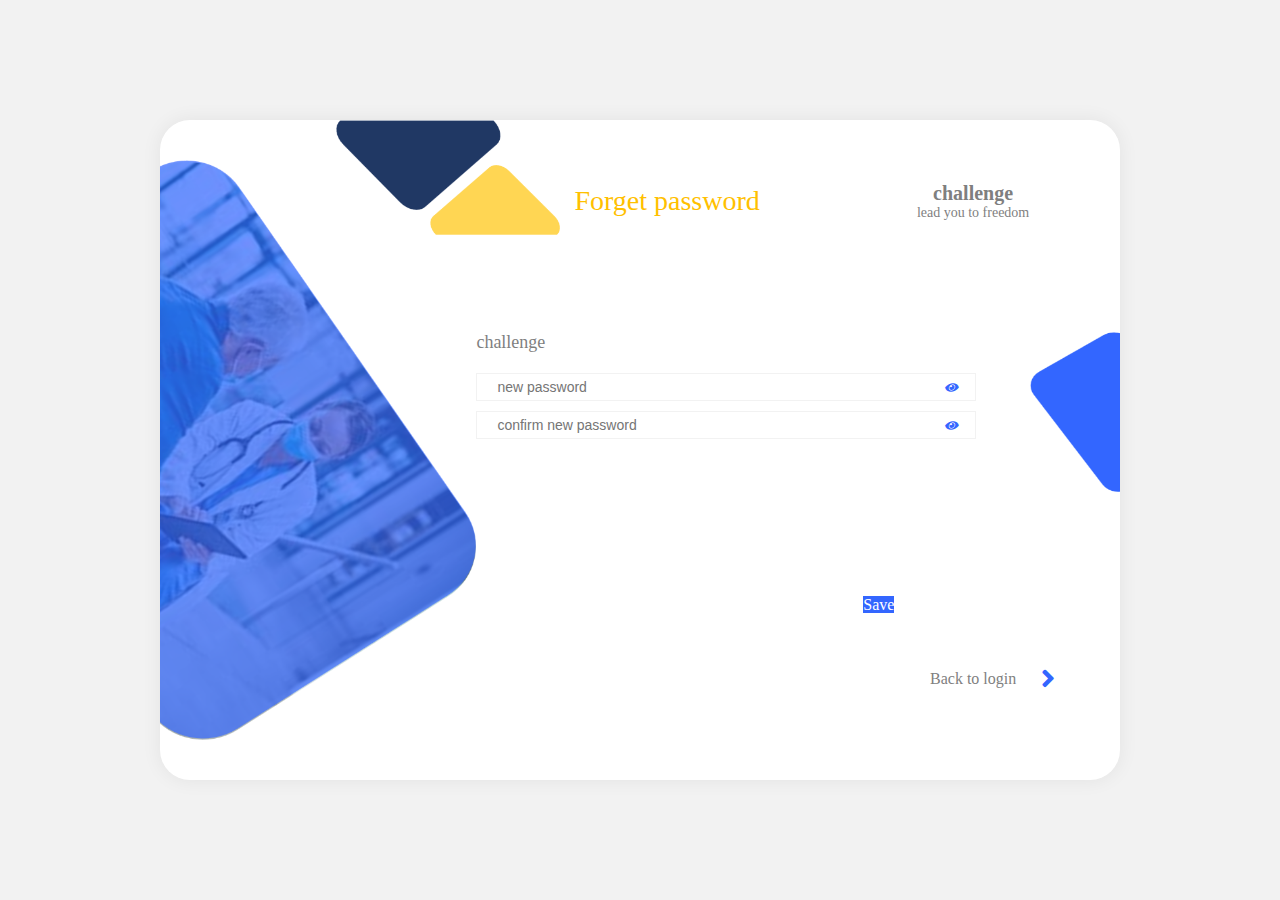
<file: web/forgitpassword.html>
<!DOCTYPE html>
<html lang="en">
<head>
    <meta charset="UTF-8">
    <meta http-equiv="X-UA-Compatible" content="IE=edge">
    <meta name="viewport" content="width=device-width, initial-scale=1.0">
    <!-- <meta http-equiv="refresh" content="3"> -->
    <link href="https://cdn.jsdelivr.net/npm/bootstrap@5.3.0-alpha1/dist/css/bootstrap.min.css" rel="stylesheet" integrity="sha384-GLhlTQ8iRABdZLl6O3oVMWSktQOp6b7In1Zl3/Jr59b6EGGoI1aFkw7cmDA6j6gD" crossorigin="anonymous">
    <link rel="stylesheet" type="" href="../css/shared/shared.css">
    <link rel="stylesheet" type="" href="../css/auth/style.css">
    <link rel="stylesheet" type="" href="../css/shared/size.css">
    <title>challenge : Reset password</title>
</head>
<body>
    <div class="formback">
        <main class="centerform">
            <section class="leftstyle"></section>                  
            <section class="rightstyle">
                <section class="topstyle">
                    <div class="topleftstyle">
                        <div class="topleftstyleimg1"></div>
                        <div class="topleftstyleimg2"></div>
                        <span class="formtitlemini">Forget password</span>
                    </div>
                    <div class="toprightstyle">
                        <span class="brandname"><b>challenge</b></span>
                        <span class="brandsub">lead you to freedom</span>
                    </div>
                </section>
                <section class="top2style top2stylemini">
                    <div class="top2leftstyle top2leftstylemini">
                        <div class="authname"><span>challenge</span></div>
                        <div class="newpassinput"><input id="newpass" class="authinput" style="padding-right: 40px;" type="password" placeholder="new password"><i class="pointerarow" style="font-family: icons; font-size: 12px; margin-left: -32px; color: var(--style);"  onclick="showpass('newpass',this)">&#xf06e;</i></div>
                        <div class="formmsg"><span>The password should be 6 chars has al less one capital char and number</span></div>
                        <div class="confirmpassinput"><input id="connewpass" class="authinput" style="padding-right: 40px;" type="password" placeholder="confirm new password"><i class="pointerarow" style="font-family: icons; font-size: 12px; margin-left: -32px; color: var(--style);"  onclick="showpass('connewpass',this)">&#xf06e;</i></div>
                        <div class="formmsg"><span>Match the password above</span></div>
                        <!-- <div class="forgetpass"><span class="pointerarow">Forget password ?</span></div> -->
                    </div>
                    <div class="top2rightstyle"></div>
                </section>
                <section class="centerstyle">
                    <a href="../index.html" class="btn loginbtn pointerarow">Save</a>
                </section>
                <!-- <section class="bottom2style">
                    <span class="loginwaystxt">Other ways to login : </span>
                    <button class="faceloginbtn pointerarow">F</button>
                    <button class="googleloginbtn pointerarow">G</button>
                </section> -->
                <a href="../index.html" class="bottomstyle">
                    <span class="tosigntxt pointerarow">Back to login </span>
                    <span class="tosignicon pointerarow">&#xf105;</span>
                </a>
            </section>                  
        </main>
    </div>
</body>
<script src="https://cdn.jsdelivr.net/npm/bootstrap@5.3.0-alpha1/dist/js/bootstrap.bundle.min.js" integrity="sha384-w76AqPfDkMBDXo30jS1Sgez6pr3x5MlQ1ZAGC+nuZB+EYdgRZgiwxhTBTkF7CXvN" crossorigin="anonymous"></script>

<script src="../js/shared/shared.js"></script>
</html>
</file>
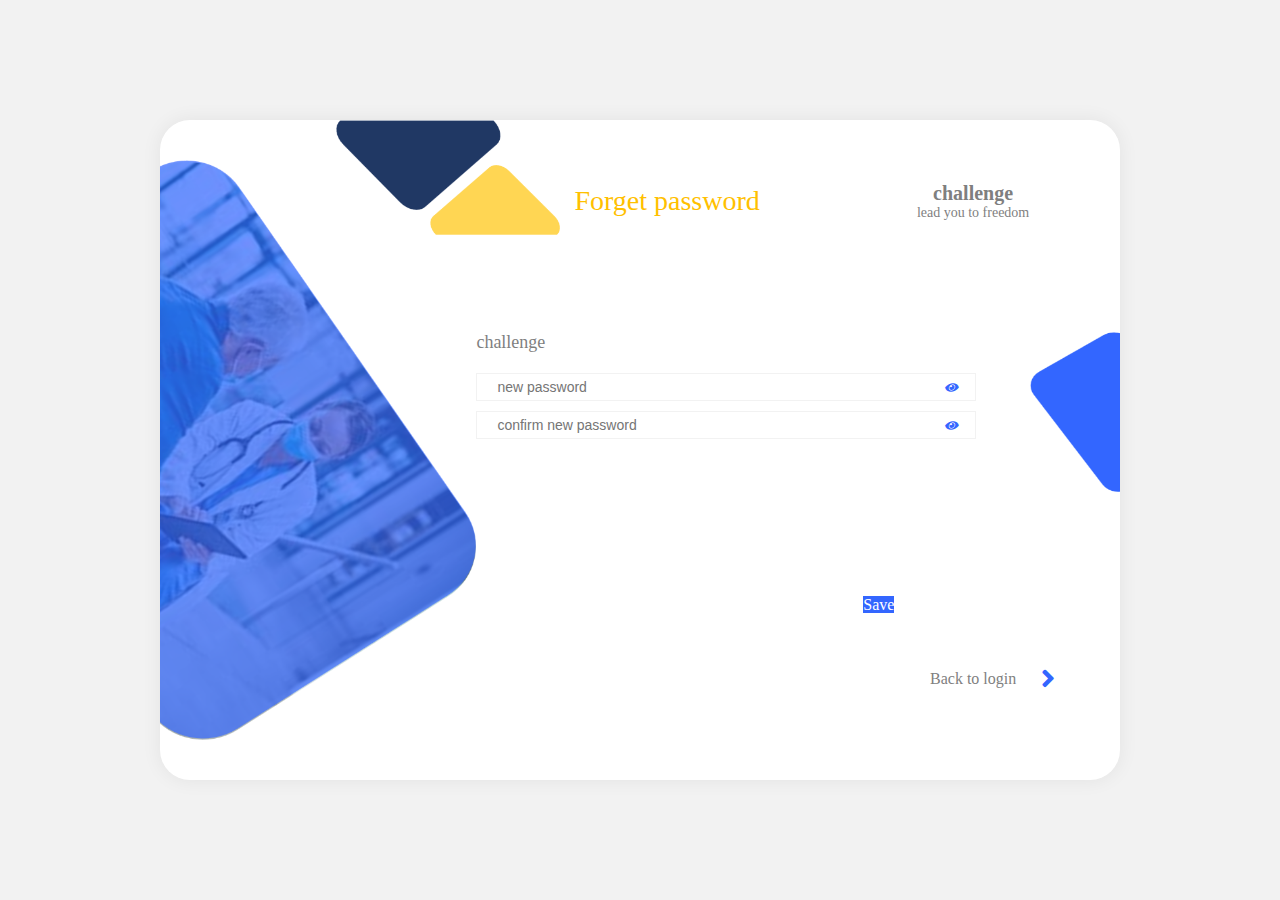
<file: d/web/forgitpassword.html>
<!DOCTYPE html>
<html lang="en">
<head>
    <meta charset="UTF-8">
    <meta http-equiv="X-UA-Compatible" content="IE=edge">
    <meta name="viewport" content="width=device-width, initial-scale=1.0">
    <!-- <meta http-equiv="refresh" content="3"> -->
    <link href="https://cdn.jsdelivr.net/npm/bootstrap@5.3.0-alpha1/dist/css/bootstrap.min.css" rel="stylesheet" integrity="sha384-GLhlTQ8iRABdZLl6O3oVMWSktQOp6b7In1Zl3/Jr59b6EGGoI1aFkw7cmDA6j6gD" crossorigin="anonymous">
    <link rel="stylesheet" type="" href="../../css/shared/shared.css">
    <link rel="stylesheet" type="" href="../../css/auth/style.css">
    <link rel="stylesheet" type="" href="../../css/shared/size.css">
    <title>challenge : Reset password</title>
</head>
<body>
    <div class="formback">
        <main class="centerform">
            <section class="leftstyle"></section>                  
            <section class="rightstyle">
                <section class="topstyle">
                    <div class="topleftstyle">
                        <div class="topleftstyleimg1"></div>
                        <div class="topleftstyleimg2"></div>
                        <span class="formtitlemini">Forget password</span>
                    </div>
                    <div class="toprightstyle">
                        <span class="brandname"><b>challenge</b></span>
                        <span class="brandsub">lead you to freedom</span>
                    </div>
                </section>
                <section class="top2style top2stylemini">
                    <div class="top2leftstyle top2leftstylemini">
                        <div class="authname"><span>challenge</span></div>
                        <div class="newpassinput"><input id="newpass" class="authinput" style="padding-right: 40px;" type="password" placeholder="new password"><i class="pointerarow" style="font-family: icons; font-size: 12px; margin-left: -32px; color: var(--style);"  onclick="showpass('newpass',this)">&#xf06e;</i></div>
                        <div class="formmsg"><span>The password should be 6 chars has al less one capital char and number</span></div>
                        <div class="confirmpassinput"><input id="connewpass" class="authinput" style="padding-right: 40px;" type="password" placeholder="confirm new password"><i class="pointerarow" style="font-family: icons; font-size: 12px; margin-left: -32px; color: var(--style);"  onclick="showpass('connewpass',this)">&#xf06e;</i></div>
                        <div class="formmsg"><span>Match the password above</span></div>
                        <!-- <div class="forgetpass"><span class="pointerarow">Forget password ?</span></div> -->
                    </div>
                    <div class="top2rightstyle"></div>
                </section>
                <section class="centerstyle">
                    <a href="../index.html" class="btn loginbtn pointerarow">Save</a>
                </section>
                <!-- <section class="bottom2style">
                    <span class="loginwaystxt">Other ways to login : </span>
                    <button class="faceloginbtn pointerarow">F</button>
                    <button class="googleloginbtn pointerarow">G</button>
                </section> -->
                <a href="../index.html" class="bottomstyle">
                    <span class="tosigntxt pointerarow">Back to login </span>
                    <span class="tosignicon pointerarow">&#xf105;</span>
                </a>
            </section>                  
        </main>
    </div>
</body>
<script src="https://cdn.jsdelivr.net/npm/bootstrap@5.3.0-alpha1/dist/js/bootstrap.bundle.min.js" integrity="sha384-w76AqPfDkMBDXo30jS1Sgez6pr3x5MlQ1ZAGC+nuZB+EYdgRZgiwxhTBTkF7CXvN" crossorigin="anonymous"></script>

<script src="../../js/shared/shared.js"></script>
</html>
</file>
<file: css/shared/shared.css>
:root{
    --style: #3366FF;
    --style-d: #203864;
    --invert: #FFC000;
    --sitetxt: #ffffff;
    --thirdtxt: #7F7F7F;
    --secondtxt: #595959;
    --firsttxt: #000000;
    --bg: #ffffff;
    --bg-m: #FAFAFA;
    --elementbg: #F2F2F2;
    --iconbtn-d: #7F7F7F;
    --iconbtn-l: #BFBFBF;
    --dividor: #D9D9D9;
    --dividor2: #F2F2F2;
    --placeholder: #F2F2F2;
    --placeholder2: #BFBFBF;
    --notifydot: #c00000;
    --love:#c00000;
    --male: #3366FF;
    --female: #FF00FF;
    --E: #c00000;
    --conborder: #F2F2F2;
    --chbox: hue-rotate(194deg) brightness(1.4) contrast(120%);
    --chbox-invert: saturate()invert() brightness(1.4) ;
}
*{
    border: 0px solid #000000;
    box-sizing: border-box;
    /* transition-duration: 0.3s; */
}
html{
    /* height: 100%; */
    background-color: var(--bg-m);
}
body{
    /* height: 100%; */
    margin: 0px;
    background-color: var(--bg-m);
    overflow-x: hidden;
    scroll-behavior: smooth;
}
a:link,a:visited
a:active,a{
    text-decoration: none;
}
textarea{
    transition-duration: 0s;
}
@font-face {
    font-family: "icons";
    src: url(../../fonts/icons/fa-solid-900.eot),
    url(../../fonts/icons/fa-solid-900.svg),
    url(../../fonts/icons/fa-solid-900.ttf),
    url(../../fonts/icons/fa-solid-900.woff),
    url(../../fonts/icons/fa-solid-900.woff2);
}
.pointerarow{
    cursor: pointer;
}
body::-webkit-scrollbar,
.sidemenulist::-webkit-scrollbar,
.commentspool::-webkit-scrollbar,
.chatmsgviewer::-webkit-scrollbar,
.chatcontactsbody::-webkit-scrollbar,
.profilebody::-webkit-scrollbar{
    background-color: transparent;
    width: 3px;
}
body::-webkit-scrollbar-corner,
.sidemenulist::-webkit-scrollbar-corner,
.commentspool::-webkit-scrollbar-corner,
.chatmsgviewer::-webkit-scrollbar-corner,
.chatcontactsbody::-webkit-scrollbar-corner,
.profilebody::-webkit-scrollbar{
    background-color: transparent;
}
body::-webkit-scrollbar-thumb,
.sidemenulist::-webkit-scrollbar-thumb,
.commentspool::-webkit-scrollbar-thumb,
.chatmsgviewer::-webkit-scrollbar-thumb,
.chatcontactsbody::-webkit-scrollbar-thumb,
.profilebody::-webkit-scrollbar-thumb{
    background-color: var(--dividor);
}
body::-webkit-scrollbar:hover,
.sidemenulist::-webkit-scrollbar:hover,
.commentspool::-webkit-scrollbar:hover,
.chatmsgviewer::-webkit-scrollbar:hover,
.chatcontactsbody::-webkit-scrollbar:hover,
.profilebody::-webkit-scrollbar:hover{
    width:5px;
}
body::-webkit-scrollbar-thumb:hover,
.sidemenulist::-webkit-scrollbar-thumb:hover,
.commentspool::-webkit-scrollbar-thumb,
.chatmsgviewer::-webkit-scrollbar-thumb,
.chatcontactsbody::-webkit-scrollbar-thumb,
.profilebody::-webkit-scrollbar-thumb{
    width:0px;
}

/*styles*/
.bsddm{
    border-radius: 0px;
    border: none;
    box-shadow: 1px 1px 10px 5px #00000013;
    background-color: var(--style);
    margin-top: 13px !important;
}
.bsddm-2{
    width: 282px;
    border-radius: 0px;
    border: none;
    box-shadow: -5px 5px 5px 0px #00000013;
    background-color: var(--invert);
    margin-top: -3px !important;
    padding-top: 10px;
    padding-bottom: 10px;
    padding-left: 10px;
    padding-right: 10px;
    transform: translate(41px, 31px) !important;
}
.bsddm-2>li>span>span+span{
    font-family: "icons";
}
.bsddm-icons{
    border-radius: 0px;
    border: none;
    box-shadow: 1px 1px 10px 5px #00000013;
    background-color: var(--style);
    margin-top: 13px !important;
    padding-left: 3px ;
    transform: translate(110px, 1px) !important;
}
.bsddm-icons>li{
    display: inline-block;
}
.bsddi,
.bsddi-2{
    color: var(--sitetxt);
    font-size: 16px;
}
.bsddi-2{
    display: flex;
    justify-content: space-between;
}
.bsddi:hover{
    background-color: var(--bg);
    color: var(--style);
}
.bsddi-2:hover{
    background-color: var(--bg);
    color: var(--invert);
}

.bsch{
    background-color: var(--style);
}
.bschp{
    width: 200px;
    margin-left: 10px;
}
.bscc{
    filter: invert(100);
}
.bsah{
    padding: 15px 20px 15px 15px;
    display: flex;
    align-items: center;
    background-color: var(--style);
}
.bsab{
    background-color: var(--style);
}
/*-----------------nav*/
.pagenav{
    margin: auto;
    background-color: var(--style);
    /* max-width: 1915px; */
    max-width: 1920px;
    
    height: 57px;
    position: sticky;
    top: 0px;
    z-index: 100;
}
.sec1{
    /* margin-left: 15%; */
    margin-right: 2%;
    width: 780px;
}
.appsettings{
    font-family: "icons";
    color: var(--sitetxt);
    margin-right: 26px;
}
.appsettingsmenu{

}
.sidemenu{
    background-color: var(--bg);
    /* display: none; */
}
.appicon{
    width: 20px;
    margin-right: 27px;
}
.tap{
    
}
.hometap{
    color: var(--sitetxt);
    margin-right: 40px;
    font-size: 14px;
}
.themebtn,.themebtn-canvas {
    min-width: 100px;
    border-radius: 20px;
    background-color: var(--sitetxt);
    padding: 6px;
    padding-left: 16px;
    margin-right: 57px;
    height: 35px;
}
.themetap,.themetap-canvas{
    color: var(--style);
    margin-right: 8px;
    font-size: 14px;
}
.themeicon,.themeicon-canvas{
    font-family: "icons";
    color: var(--style);
}
.searchbar{
    background-color: var(--invert);
    width: 51.5%;
    min-width: 280px;
    height: 38px;
    border-radius: 8px;
    padding-left: 8px;
    margin-right: 25px;
}
.searchinput,
.searchinput-canvas{
    padding-left: 20px;
    font-size: 10px;
    border-radius: 4px;
    width: 86%;
    margin-right: 20px;
    height: 60%;
    outline: none;
}
.searchinput-canvas{height: 30px;}
.searchinput::placeholder,
.searchinput-canvas::placeholder{
    color: var(--placeholder2);
}
.searchicon{
    font-family: "icons";
    color:var(--sitetxt);
    margin-right: 20px;
}
.searchsettingicon,
.searchsettingicon-canvas{
    font-family: "icons";
    color:var(--sitetxt);
}
.searchsettingmenu{

}
.sec2{
    width: 650px;
}
.icontapsec{
    width: 180px;
}
.icontap{
    font-family: "icons";
    color: var(--sitetxt);
    font-size: 18px;
    padding: 0px 15px 0px 15px;
}
.navsubscriptionicon{

}
.navliveicon{

}
.navchaticon{

}
.usernav{
    width: 330px;
    height: 57px;
    margin-left: 2%;
}
.userphoto{
    border-radius: 50%;
    width: 36px;
    height: 36px;
    background-color: var(--elementbg);
    background-position: center !important;
    background-repeat: no-repeat !important;
    background-size: cover !important;
}
.usernavbody{
    background-color: var(--invert);
    width: 87.5%;
    height: 57px;
    margin-left: 5px;
    padding-left: 40px;
    padding-right: 40px;
}
.username{
    color: var(--sitetxt);
    font-weight: 700;
}
.menubtn{
    font-family: "icons";
    color: var(--sitetxt);
}
.usermenu{

}

.searchsettingssidemenuitem{
    margin-bottom: 10px;
}
.searchsettingssidemenuitem>a{
    color: var(--sitetxt);
    padding-left: 10px;
}
.searchsettingssidemenuitem:hover{
    background-color: var(--bg);
}
.searchsettingssidemenuitem:hover>a{
    color: var(--style);
}
.sidemenulist{
    margin-top: 30px;
    margin-left: 60px;
    height: 800px;
    overflow-y: scroll;
    overflow-x: hidden;
}
.sidemenulistitem{
    font-size: 20px;
    color: var(--thirdtxt);
    height: 50px;
    margin-bottom: 20px;
    display: flex;
    align-items: flex-end;
    border-bottom: 1px solid var(--dividor);
}
.sidemenulistitem:hover,
.sidemenulistitem:hover>a{
    color: var(--sitetxt);
    background-color: var(--style);
    padding-left: 20px;
    padding-bottom: 10px;
}
.sidemenubrand{
    min-height: 100px;
    width: 100%;
    color: var(--thirdtxt);
    display: flex;
    justify-content: flex-end;
    align-items: center;
    flex-direction: column;
    background-color: var(--bg);
    margin-bottom: 20px;
}
.sidemenubrand>span{
    font-weight: 700;
    font-size: 22px;
}
.sidemenubrand>span~span{
    font-weight: normal;
    font-size: 14px;
}
/*----------------chat*/
/* .chatback{
    z-index: 100;
    position: absolute;
    top: 0px;
    bottom: 0px;
    right: 0px;
    left: 0px;
    display: flex;
    justify-content: center;
    align-items: center;
    margin: auto;
    background-color: rgba(0, 0, 0, 0.13);
} */
.chatform{
    background-color: var(--bg);
    margin: auto;
    /* top: 30px !important; */
    /* bottom: 100px; */
    /* min-height: 820px !important; */
    min-height: 850px !important;
    /* width: auto !important; */
    max-width: 1056px !important;
    box-shadow: 0px 0px 10px #0000004f;
    border: 0px !important;



    background:linear-gradient(180deg,transparent 0px 40px,var(--bg) 40px 100%);
    /* border-radius: 0px 30px 0px 0px; */
    /* overflow: hidden; */
    box-shadow: none;
}
.chatheader{border-radius: 0px 40px 0px 0px;
    /* box-shadow: 1px 1px 10px #0000003d; */
    position: relative;
    top: 0px;
    /* margin-bottom: 0px; */
    max-height: 80px;
    background:linear-gradient(180deg,transparent 0% 15%,var(--style) 16% 100%),
                linear-gradient(180.45deg, transparent 0% 10%,var(--invert) 11% 30%, var(--style) 31% 100%);
}
.chatheaderleft{

}
.chatsopen{
    margin-left: 10px;
    margin-right: 20px;
    font-family: "icons";
    color: var(--sitetxt);
    font-size: 24px;
}
.chatprofileimg{
    border-radius: 50%;
    width: 40px;
    height: 40px;
    background-color: var(--elementbg);
    margin-right: 10px;
}
.chatprofilename{
    color: var(--sitetxt);
}
.recentchats{
    position: absolute;
    top: 0px;
    right: 0px;
}
.chatclose{
    filter: invert();
    box-shadow: none !important;
}
.chatbody{
    /* max-height: 700px !important; */
    padding: 0px 10px 10px 10px ;
    overflow-y: visible;
    position: relative;
    top: 0px;
}
.chatcontactsbody{
    overflow-y: scroll;
    padding-left: 0px;
    padding-right: 0px;
    width: 100%;
    /* max-width: 500px !important; */
    height: 100%;
    position: absolute;
    top: 0px;
    left: 0px;
    /* z-index: 100; */
    border-radius: 0px;
    border-width: 0px 1px 1px 0px;
    background-color: rgba(0, 0, 0, 0.774);
}
.chatcontacts{
    height: 100%;
    background-color: var(--bg);
    margin-left: 10px;
    padding-top: 10px;
    padding-bottom: 10px;
}
.chatcontact{
    display: flex;
    align-items: center;
}
.chatcontactphoto{
    border-radius: 50%;
    width: 50px;
    height: 50px;
    background-color: var(--elementbg);
    margin-right: 20px;
}
.chatcontactname{
    font-size: 14px;
}
.chatcontactmsg{
    font-size: 12px;
}
.chatmsgviewer{
    overflow-y: scroll;
    overflow-x: hidden;
    max-height: 700px;
    /* background-color: var(--invert); */
    border-bottom: 1px solid var(--dividor);
    margin-bottom: 15px;
    padding-bottom: 10px;
    display: flex;
    flex-direction: column;
    padding-left: 20px;
    padding-right: 20px;
}
.chatreceivedmsg{
    align-self: flex-start;
}
.chatsentmsg{
    align-self: flex-end;
}
.chatmsgprofile{
    width: 100%;
    display: flex;
    align-items: center;
    margin-top: 25px;
}
.chatmsgprofilephoto{
    border-radius: 50%;
    width: 26px;
    height: 26px;
    background-color: var(--elementbg);
    margin-right: 15px;
}
.chatmsgprofilename{
    color: var(--secondtxt);
    font-size: 14px;
}
.chatreceivedmsgbody{
    background-color: var(--style);
    color: var(--sitetxt);/**!*/

    max-width: 300px;
    min-width: 100px;
    border-radius: 1.5rem;
    margin: 10px 15px 0px 15px;
    padding: 15px 20px 15px 20px;
}
.chatsentmsgbody{
    background-color: var(--elementbg);
    color: var(--secondtxt);/**!*/

    max-width: 300px;
    min-width: 100px;
    border-radius: 1.5rem;
    margin: 10px 15px 0px 15px;
    padding: 15px 20px 15px 20px;
}
.chatpickphoto{
    padding: 10px 30px 15px 30px;
    display: flex;
    align-items: center;
}
.chatpickphotoimg{
    background-color: var(--elementbg);
    width: 92px;
    height: 75px;
    margin: 5px;
}
.chatpickphotoadd{
    background-color: var(--style);
    border-radius: 50%;
    width: 42px;
    height: 42px;
    margin-left: 15px;
    display: flex;
    justify-content: center;
    align-items: center;
    color: var(--sitetxt);
    font-size: 10px;
    font-family: "icons";
}
.chatcontrols{
    background-color: var(--bg-m);
    padding: 0px 40px 0px 20px;
    display: flex;
    align-items: center;
    justify-content: space-between;
    height: auto;
}
.chatcommentinput{
    resize: vertical !important;
    min-width: 90%;
    height: 38px;
    min-height: 38px;
    background-color: var(--elementbg);
    font-size: 12px;
    padding: 10px 10px 10px 20px;
    border-radius: 20px;
    margin-right: 20px;
}
.commentinputsmall{
    display: none;
    max-width: 100%;
    margin-right: 0px;
    margin-top: 15px;
    margin-bottom: 15px;
}
.chatcommentinput:focus{
    outline: none;
    border: 0px solid;
}
.chatcommentinput::placeholder{
    color: var(--placeholder2);
}
.chatcontrolsicons{
    color: var(--style);
    font-family: "icons";
}
/*-------------------profile*/
.profileform{

    background-color: var(--bg);
    margin: auto;
    /* top: 30px !important; */
    /* right: 0px;left: 0px; top: 0px;
    bottom: 0px; */
    /* min-height: 820px !important; */
    min-height: 863px !important;
    /* width: auto !important; */
    max-width: 994px !important;
    box-shadow: 0px 0px 10px #0000004f;
    border: 0px !important;



    background:linear-gradient(180deg,transparent 0px 60px,var(--bg) 60px 100%);
    /* border-radius: 0px 30px 0px 0px; */
    /* overflow: hidden; */
    box-shadow: none;
}
.profileheader{
    background: linear-gradient(178.8deg,transparent 0px 40px,var(--style) 42px 100%);
    height: 155px;
    width: 100%;
    align-items: unset;
    justify-content: flex-end;
    padding-top: 40px;
}
.profileclose{
    filter: invert(100%);
    box-shadow: none !important;
}
.profileheaderout{
    display: flex;
    justify-content: space-between;
    align-items: flex-end;
    flex-wrap: wrap;
    margin-left: 60px;
    margin-right: 120px;
}
.profileprofilesec{
    display: flex;
    align-items: flex-end;
    margin-top: -50px;
}
.profileprofilephotostyleborder{
    background: linear-gradient(180deg, var(--style) 0%,var(--invert) 100%);
    width: 180px;
    height: 160px;
    display: flex;
    justify-content: center;
    align-items: center;
    margin-right: 40px;
}
.profileprofilephoto{
    background-color: var(--elementbg);
    background-position: center;
    background-repeat: no-repeat;
    background-size: cover;
    width: 98%;
    height: 98%;
}
.profileprofiletxt{
    margin-bottom: 10px;
}
.profileprofilename{
    font-size: 20px;
    /* font-weight: 700; */
    color: var(--firsttxt);
}
.profileprofilenamex{
    font-size: 12px;
    color: var(--firsttxt);
}
.profilestatics{
    padding-bottom: 10px;
    display: flex;
    justify-content: center;
    align-items: center;
    flex-direction: column;
}
.profilestaticsflowers{
    font-size: 14px;
    color: var(--style);
    margin-bottom: 5px;
    font-weight: 700;
}
.profilestaticsrate{
    font-family: "icons";
    color: var(--invert);
    font-size: 14px;
}
.profilestaticsrate>span{
    font-size: 12px;
    margin: 0px 2px 0px 2px;
}

.profilebody{
    margin: auto;
    width: 98%;
    overflow: scroll;
    margin-top: 40px;
    height: 200px;
}
.profilebars{
    margin: auto;
}

/*--------------profilebar*/
.profilebar {
    max-width: 870px;
    border-color: var(--conborder);
    margin: auto !important;
}

.profilebarheader{
    background-color: var(--bg);
    box-shadow: none !important;
    
}
.profilebarheaderopen{
    background-color: var(--bg);
    box-shadow: none !important;
    border-bottom: 1px solid;
    Border-color: var(--conborder)!important;
    color: var(--style);
    padding-left: 50px;
    padding-right: 50px;
}
.profilebarheaderopen:not(.collapsed){
    background-color: var(--bg);
    border-bottom: 1px solid var(--conborder) !important;
}
.profilebarheaderopen::after{
    content: '';
    filter: invert(100%);
}
.profilebarbody {
    padding-top: 40px;
    padding-left: 50px;
    padding-right: 50px;
    padding-bottom: 28px;
    background-color: var(--bg);
}
.namephotoform{
    width: 100%;
    padding-right: 30px;
    display: flex;
    justify-content: space-between;
}
.profilebarname{
    width: 85%;
    border-radius: 5px;
}
.ageform{
    width: 20%;
}
.namephotoform,
.ageform{
    margin-bottom: 20px;
}
.profilebarinput{
    padding-top: 5px;
    padding-bottom: 5px;
    border: 1px solid var(--conborder);
    padding-left: 25px;
    border-radius: 5px;
    /* color: var(--placeholder); */
    font-size: 16px;
    color: var(--thirdtxt);
}
.profilebarinput:focus{
    outline: none;
    border: 1px solid var(--conborder) !important;
}

.profilebarphoto{
    font-family: "icons";
    margin-left: 30px;
    display: flex;
    justify-content: center;
    align-items: center;
    color: var(--style);
}

.profilebriefnum{
    display: flex;
    justify-content: flex-end;
    padding-right: 20px;
    color: #7F7F7F;
}
.profilebriefinput{
    width: 100%;
    padding-left: 25px;
    padding-top: 8px;
    border-radius: 5px;
    border: 1px solid var(--conborder);
    min-height: 300px;
}
.profilebriefinput:focus{
    border: 1px solid var(--conborder);
    outline: none;
}
.profilepasswordbar{
    margin-bottom: 20px;
}
.profilepassword{
    width: 87%;
    padding-left: 27px;
    border-radius: 5px;
}
.profileshowpass{
    font-family: "icons";
    margin-left: 20px;
    color: var(--style);
}
.profilepasswordmsg{
    display: none;
    padding-left: 22px;
    color: var(--E);
}

.profileformbtn{
    color: var(--sitetxt);
    border-radius: 5px;
    border: none;
    padding-left: 25px;
    padding-right: 25px;
    padding-top: 5px;
    padding-bottom: 5px;
}

.removeaccountbutton {
    background-color: var(--E);
}
.savepassbuttonbar{
    margin-top: 14px;
    display: flex;
    justify-content: flex-end;
}
.savepassbutton{
    background-color: var(--style);
}
/*-----------------------*/
.profilefooter{
    width: 90%;
    padding-left: 40px;
    margin-bottom: 20px;
}
.profilefooterstyleborder{
    padding-top: 1px;
    width: 100%;
    height: 40px;
    background: linear-gradient(90deg,var(--invert)0% 60px,var(--style) 60px 80%,transparent 100%);
}
.profilefootersave{
    background-color: var(--bg);
    color: var(--style);
    padding-top: 10px;
    padding-left: 40px;
    text-decoration: underline ;
    font-size: 14px;
    height: 50px;
}

/* posts */
/*---------------post*/

/* .bsddm{
    border-radius: 0px;
    border: none;
    box-shadow: 1px 1px 10px 5px #00000013;
    background-color: var(--style);
    margin-top: 13px !important;
}
.bsddi{
    color: var(--sitetxt);
    font-size: 16px;
}
.bsddi:hover{
    background-color: var(--bg);
    color: var(--style);
} */


.senderopen{
    font-family: "icons";
    color: var(--style);
    direction: rtl;
    position: sticky;
    top: 50px;
    background-color: var(--bg-m);
    height: 60px;
    padding-top: 25px;
    border-bottom: 1px solid var(--dividor2);
    padding-right: 20px;
    font-size: 14px;
    /* box-shadow: 0px 5px 10px #0000000e; */
}
.senderopentitle{
    font-size: 14px;
    font-weight: 700;
}
.senderopen:hover{
    text-decoration: underline;
}
.senderform{
    background-color: var(--bg);
    margin: auto;
    /* top: 30px !important; */
    bottom: unset !important;
    /* min-height: 430px !important; */
    height: auto !important;
    /* width: auto !important; */
    max-width: 594px !important;
    box-shadow: 0px 0px 10px #0000004f;
}
/* .senderform>*,.senderform *,.senderform+*,.senderform~*{
    transition-duration: inherit;
} */
.senderformheader{
    background-color: var(--style);
    height: 65px;
    margin-bottom: 10px;
    box-sizing: border-box;
    padding: 30px; color: var(--sitetxt);
    display: flex;
    justify-content: space-between;
    align-items: center;
    font-weight: 700;
    font-family: "icons";
}
.senderformTA{
    outline: none;
    padding: 10px;
    width: 100%;
    height: 192px;
    background-color: var(--elementbg);
    border: none;
}
.senderpostdividor{
    width: 85%;
    margin-left: 10px;
    background-color: var(--dividor);
}
.sendpostimg{
    min-width: 85%;
    max-width: 85%;
}
.addphotoheader{
    padding-left:1.65% ;
    padding-right: 1.76%;
    color: var(--secondtxt);
    font-size: 14px;
}
.senderpostimg{
    overflow: hidden;
    display: flex;
    justify-content: center;
    align-items: center;
    /*solve*/
    width: 90px;
    height: 66px;
    margin-right: 1.2%;
    background-color: var(--elementbg)
}
.postaddphoto{
    width: 43px;
    height: 43px;
    border-radius: 50%;
    background-color: var(--style);
    padding: 8px;
    text-align: center;
    margin-left: 20px;
    Color: var(--sitetxt)
}
.postsendbutton{
    background-color: var(--invert);
    color: var(--sitetxt);
    font-family: "icons";
}
.postsendbutton:hover{
    background-color: var(--invert);
}

.postscon{
    /* margin: 0px 40px 0px 40px; */
    position: relative;
    top: 0px;
}
.postcon{
    margin: auto;
    margin-top: 15px;
    max-width: 593px;
    /* box-shadow: 0px 0px 10px #0000000f; */
    border: 1px solid var(--conborder);
    background-color: var(--bg);
    display: flex;
    flex-direction: column;
    align-items: center;
}
.postheader{
    width: 100%;
    padding:20px 32px 0px 20px;
    margin-bottom: 15px;
    display: flex;
    justify-content: space-between;
    align-items: center;
}
.sender{
    display: flex;
}
.postsenderphoto{
    background-color: var(--elementbg);
    background-position: center;
    background-repeat: no-repeat;
    background-size: cover;
    width: 35.5px;
    height: 35.5px;
    border-radius: 50%;
    margin-right: 20px;
}
.posttimesendername{
    padding-top: 2px;
    color: var(--firsttxt);
}
.postsendername{
    text-transform: capitalize;
    font-size: 14px;
    display: block;
}
.posttime{
    color: var(--thirdtxt);
    font-size: 12px;
}
.postmenu{

}
.postmenuicon{
    font-family: "icons";
    color: var(--iconbtn-d);
}

.posttxt{
    width: 100%;
    padding: 0px 30px 0px 30px;
    /* margin-top: 0px; */
    margin-bottom: 20px;
}
.entertxt{
    margin-bottom: 15px;
    font-size: 14px;
    color: var(--firsttxt);
}
.readmore{
    font-size: 12px;
    text-decoration: underline;
    font-weight: 700;
}
.postimg{
    width: 100%;
    padding: 0px 15px 0px 15px;
    margin-bottom: 20px;
    display: flex;
    align-items: flex-start;

    /*flex-direction: column;*//*on 2 img*/
    /*flex-direction: row;*//*on 4 img*/
}
.imglimeter{
    margin: 5px;
    width: 100%;
    padding: 0px;
    max-height: 464px;
    overflow:hidden;
    display: flex;
    align-items: center;
    justify-content: center;
}

.postcomments{
    width: 100%;
    padding: 0px 20px 0px 20px;
    overflow: hidden;
}
.commentscon{
    border-top: 1px solid var(--dividor2);
    border-bottom: 1px solid var(--dividor2);
}
.commentscollapse{
    overflow-x: hidden;
    overflow-y: hidden;
    /* padding-top: 15px;
    padding-bottom: 15px; */
    height: 500px;
    padding-left: 10px;
    padding-right: 10px;
    display: flex;
    flex-direction: column;
    justify-content: space-between;
}
/* .commentscon::before{
    content: "\f00d";
    color: var(--iconbtn-d);
    font-family: "icons";
    font-size: 18px;
    cursor: pointer;
    position: absolute;
    right: 60px;
    top: 20px;
} */
/* .closecommentscon{
    width: 100%;
    direction: rtl;
    margin-top: 15px;
    margin-bottom: 15px;
}
.closecomments{
    color: var(--iconbtn-d);
    font-family: "icons";
    font-size: 18px;
    margin-right: 10px;
} */
.commentspool{
    padding-top: 20px;
    /* padding-bottom: 20px; */
    padding-right: 10px;
    max-height: 500px;
    overflow-x: hidden;
    overflow-y: scroll;
}
.comment{
    margin: 0px 0px 30px 0px;
    /* width: 100%; */
    display: flex;
    flex-direction: column;
    justify-content: center;
    align-items: flex-start;
}
.commenthead{
    display: flex;
    align-items: center;
    margin-bottom: 10px;
}
.commentprofilephoto{
    width: 26px;
    height: 26px;
    border-radius: 50%;
    background-color: var(--elementbg);
    background-position: center;
    background-repeat: no-repeat;
    background-size: cover;
    margin-left: 5px;
    margin-right: 12px;
}
.commentprofilename{
    font-size: 12px;
    color: var(--firsttxt);
}
.commentbody{
    border-radius: 20px;
    /* width: 150px; */
    max-width: 470px;
    min-height: 30px;
    padding: 15px;
    color: var(--firsttxt);
    background-color: var(--elementbg);
    font-size: 12px;
    font-weight: 500;
}
.postcontrols{
    width: 100%;
    padding: 20px 35px 20px 35px;
    display: flex;
    justify-content: space-between;
    align-items: center;
}
.commentinputcon{
    min-width: 60%;
    /* height: 38px; */
    min-height: 38px;
    
    margin-right: 20px;
    position: relative;
    top: 0;
}
.commentinputsmallcon{
    width: 100%;
    min-width: 60%;
    /* height: 68px; */
    /* margin-right: 20px; */
        /* margin-right: 0px; */
    /* margin-top: 15px; */
    /* margin-bottom: 55px; */
    display: none;
    position: relative;
    bottom: 0;
}
.commentinput,
.commentinputsmall{
    width: 100%;
    resize: vertical !important;
    padding: 10px 45px 10px 20px;
    height: 38px;
    min-height: 38px;
    background-color: var(--elementbg);
    color: var(--firsttxt);
    font-size: 12px;
    
    border-radius: 20px;
    
}
.commentinputsmall{display: block;
    /* display: none; */
    /* max-width: 100%; */
    /* margin-right: 0px; */
    /* margin-top: 15px;
    margin-bottom: 15px; */
}
.commentinput:focus,
.commentinputsmall:focus{
    outline: none;
    border: 0px solid;
}
.commentinput::placeholder,
.commentinputsmall::placeholder{
    color: var(--placeholder2);
}
.commentsendbtn-small{
    font-family: "icons";
    color: var(--style);
    position: absolute;
    right: 20px;
    top: 23px;
    font-size: 14px;
    cursor: pointer;
}
.commentsendbtn{
    font-family: "icons";
    color: var(--style);
    position: absolute;
    right: 15px;
    top: 9px;
    font-size: 14px;
    cursor: pointer;
}
.postcontrolsicons{
    font-family: "icons";
    color: var(--iconbtn-d);
    margin-right: 8px;
}
.postnums{
    font-size: 12px;
    margin-right: 15px;
    color: var(--firsttxt);
}
.postcommenticon{

}
.postcommenticon:hover{
    color: var(--style);
}
.postloveicon{

}
.postloveicon:hover{
    color: var(--love);
}
.postcontrolbtns{
    min-width: 100px;
    text-align: center;
}
/*-------------------*/
</file>
<file: css/auth/style.css>
.formback{
    height: 100vh;
    width: 100%;
    background-color: var(--elementbg);
    display: flex;
    justify-content: center;
    align-items: center;
}
.centerform{
    background-color: var(--bg);
    width: 960px;
    height: 660px;
    border-radius: 30px;
    overflow: hidden;
    display: flex;
    box-shadow: 0px 0px 20px #00000011;
}
.centerformmax{
    width: 1200px;
    height: 780px;
}
.leftstyle{
    margin-top: 40px;
    margin-left: -10px;
    max-height: 580px;
    width: 34%;
    background: url(../../images/auth/leftimg.png);
    background-repeat: no-repeat;
    background-size: 100% 100%;
}
.rightstyle{
    width: 67%;
    height: 100%;
}
.topstyle{
    width: 100%;
    height: 20%;
    display: flex;
}
.topleftstyle{
    height: 100%;
    width: 70%;
}
.toprightstyle{
    height: 100%;
    width: 30%;
    display: flex;
    align-items: center;
    justify-content: center;
    flex-direction: column;
    /* margin-bottom: -100px; */
    color: var(--thirdtxt);
    margin-left: -50px;
    margin-top: 15px;
}
.topleftstyleimg1{
    background: url(../../images/auth/qstyle.png);
    background-repeat: no-repeat;
    background-size: 100% 100%;
    width: 165px;
    height: 90px;
    margin-left: -140px;
    display: inline-block;
}
.topleftstyleimg2{
    background: url(../../images/auth/ystyle.png);
    background-repeat: no-repeat;
    background-size: 100% 100%;
    width: 130px;
    height: 70px;
    display: inline-block;
    margin-left: -75px;
    margin-bottom: -25px;
    /* transform: rotate(2deg);     */
}
.formtitle,
.formtitlemini{
    color: var(--invert);
    font-size: 40px;
    margin-bottom: 5px;
    margin-left: 10px;
}
.formtitlemini{
    font-size: 28px;
}
.brandname{
    font-size: 20px;
}
.brandsub{
    font-size: 14px;
}
.top2style{
    width: 100%;
    height: 30%;
    display: flex;
    justify-content: space-between;
    margin-top: 80px;
}
.top2stylemini{
    height: 40%;
}
.top2stylemax{
    height: 43%;
}
.top2leftstyle{
    width: 70%;
}
.top2leftstylemini{
    width: 80%;
}
.authname{
    margin-bottom: 20px;
    color: var(--thirdtxt);
    font-size: 18px;
}
.nameinput{
    margin-bottom: 10px;
}
.nunberinput{
    margin-bottom: 10px;
}
.emailinput{
    margin-bottom: 10px;
    display: flex;
    align-items: center;
}
.passinput{
    margin-bottom: 20px;
}
.confpassinput{
    margin-bottom: 10px;
}
.forgetpass{
    color: var(--style);
    font-size: 14px;
    text-decoration: underline;
    margin-bottom: 20px;
    padding-left: 40px;
}
.forgetpass:hover{
    color: var(--syle-d);
}
.newpassinput{
    margin-bottom: 10px;
}
.confirmpassinput{
    margin-bottom: 10px;
}
.genderinput{
    margin-left: 60px;
    margin-top: 35px;
}
.authinput{
    border: 1px solid var(--conborder);
    /* padding-left: 15px !important; */
    padding: 5px 20px 5px 20px;
    font-size: 14px;
    width: 97%;
}
.authinputmini{
    width: 47%;
    margin-right: 20px;
}
.authinput:focus{
    outline: none;
}
.maleradiogender{
    margin-left: 5px;
    margin-right: 15px;
    border: 1px solid var(--male) !important;
    box-shadow: none !important;
    appearance: none;
}
.maleradiogender:checked{
    /* filter: var(--chbox); */
    background-color: var(--male);
}
.femaleradiogender{
    margin-left: 5px;
    margin-right: 15px;
    border: 1px solid var(--female) !important;
    box-shadow: none !important;
    appearance: none;
}
.femaleradiogender:checked{
    /* filter: var(--chbox); */
    background-color: var(--female);
}
.formmsg{
    display: none;
    color: var(--E);
    font-size: 14px;
    padding-left: 30px;
    margin-bottom: 10px;
}
.top2rightstyle{
    background: url(../../images/auth/bstyle.png);
    background-repeat: no-repeat;
    background-size: 100% 100%;
    width: 100px;
    height: 160px;
    margin-right: -10px;
}


.centerstyle{
    direction: rtl;
    width: 65%;
}

.loginbtn{
    background-color: var(--style);
    width: 90px;
    color: var(--sitetxt);
    height: 40px;
}
.loginbtn:hover,
.loginbtn:active{
    background-color: var(--style-d);
    outline: none;
    border: 0px;
    color: var(--sitetxt);
    box-shadow: none;
}
.bottom2style{
    margin-top: 50px;
    font-size: 16px;
    width: 45%;
    display: flex;
    justify-content: flex-end;
    align-items: center;
    color: var(--thirdtxt);
}
.loginwaystxt{
    margin-right: 20px;
}
.faceloginbtn{
    border: 1px solid var(--style);
    color: var(--style);
    background-color: transparent;
    width: 30px;    
    margin: 5px;
    margin-right: 10px;
}
.googleloginbtn{
    border: 1px solid var(--E);
    color: var(--E);
    background-color: transparent;
    width: 30px;    
    margin: 5px;
}

.bottomstyle{
    color: var(--thirdtxt);
    margin-top: 50px;
    width: 90%;
    display: flex;
    justify-content: flex-end;
    align-items: center;
    font-size: 16px;
}
.tosigntxt{
    margin-right: 25px;
}
.tosignicon{
    font-family: "icons";
    font-size: 28px;
    color: var(--style);
}
.tosignicon:hover,
.tosigntxt:hover+span{
    color: var(--style-d);
}
</file>
<file: css/shared/size.css>
/*//! hide menu canvas on 572*/
.dis-992-icontapsec,
.appsettings-dis-572{
    display: none;
}
@media (max-width: 1200px){
    .sec1{
        width: 600px;
    }
    .usernavbody{
        display: none !important;
    }
    .usernav{
        width: 50px;
    }
    .sec2{
        width: 350px;
        padding-left: 20px;
    }
    .themebtn{
        margin-right: 15px;
    }
    .searchbar{
        min-width: 200px;
    }
    .bsddm-2{
        width: 150px;
        transform: translate(49px, 31px) !important;
    }
    /*offers*/
    .offersresult{
        padding-left: 30px;
    }
}
@media (max-width: 1040px){
    /*social*/
    .social{
        padding-left: 20px;
        padding-right: 60px;
    }
    /*offers*/
    /* .viewby{
        width: 25%;
    }
    .selectedoffers{
        width: 75%; 
    }*/
    /*-------------*/
    .offers{
        justify-content: center;
    }
    .viewby{
        display: none;
    }
    .selectedoffers{
        width: 90%;
    }
    .resultinfo{
        padding: 20px 20px 20px 20px;
    }
    .resultorder{
        display: none;
    }
    .offersresult{
        padding-left: 35px;
    }
    /*auth*/
    .centerform{
        width: 100%;
        max-height: 800px;
        border-radius: 0px;
    }
}
@media (max-width: 992px){
    .searchbar{
        min-width: 250px;
    }
    .sec2{
        width: 350px;
    }
    /* .dis-icontapsec{
        display: none;
    }
    .dis-992-icontapsec{
        display: inline;
        margin-left: 10px;
    } */
    .themebtn{
        margin-right: 15px;
    }
    .hometap{
        margin-right: 20px;
    }
    .appicon{
        margin-right: 10px;
    }
    /*social*/
    .postscon{
        margin: 0px 0px 0px 20px;
    }
    /*offers*/
    .offersresult{
        width: 100%;
    }
    /* .offer{
        max-width: 1400px;
    } */
    /*auth*/
    .leftstyle{
        display: none;
    }
    .rightstyle{
        width: 100%;
        /* padding-left: 80px; */
    }
    .topleftstyleimg1{
        margin-left: -80px;
    }
    .top2leftstyle{
        margin-left: 50px;
    }
    .centerstyle{
        width: 71%;
    }
    .forgetpass{
        padding-left: 20px;
    }
    .bottom2style{
        margin-left: 30px;
        width: 60%;
        justify-content: flex-start;
        padding-left: 80px;
    }
    .bottom2style{
        
    }
}
@media (max-width: 940px){
    .sec2{
        width: 150px;
    }
    .dis-icontapsec{
        display: none;
    }
    .dis-992-icontapsec{
        display: inline;
        margin-left: 10px;
    }
    /*social*/
    .social{
        padding-left: 20px;
        padding-right: 160px;
    }
    .chatmini{
        padding-left: 40px;
        /* padding-right: 20px; */
        margin-right: 30px;
    }
    .profilemini{
        display: none;
    }
    /*offers*/
    /* .viewby{
        width: 30%;
    }
    .selectedoffers{
        width: 70%;
    }
    .resultinfo{
        padding: 20px 40px 20px 40px;
    } */
    .offersresult{
        padding-left: 0px;
    }
    .selectedoffers {
        width: 95%;
    }
}
@media (max-width:768px) {
    .searchbar{
        min-width: 200px;
    }
    .themetap{
        display: none;
    }
    .themebtn{
        min-width: 30px;
        height: 30px;
        display: flex;
        justify-content: center;
        align-items: center;
        padding-left: 0px;
        margin-right: 15px;
    }
    
    /*social*/
    .social{
        padding-left: 20px;
        padding-right: 50px;
    }

    /*offers*/
    /* .offers{
        justify-content: center;
    }
    .viewby{
        display: none;
    }
    .selectedoffers{
        width: 80%;
    }
    .resultinfo{
        padding: 20px 20px 20px 20px;
    }
    .resultorder{
        display: none;
    }
    .offersresult{
        padding-left: 35px;
    } */
    .offerleftside{
        border-radius: 50%;
        width: 100px;
        height: 100px;
    }

}
@media (max-width:700px) {
    /* .dis-icontapsec{
        display: none;
    }
    .dis-992-icontapsec{
        display: inline;
        margin-left: 10px;
    } */
    .sec2{
        width: 150px;
    }
    /*social*/
    .social{
        padding-left: 20px;
        padding-right: 20px;
        justify-content: center;
    }
    .chatmini{
        display: none;
    }
    .postscon{
        margin: 0px 0px 0px 0px;
    }
    .postcontrolbtns{
        min-width: 50px;
    }
    /*auth*/
    .bottom2style{
        padding-left: 40px;
    }
}
@media (max-width:572px) {
    .dis-icontapsec{
        display: block;
    }
    .dis-992-icontapsec{
        display: none;
        margin-left: 10px;
    }
    .sec1{
        width: 160px;
        padding-left: 30px;
    }
    .sec2{
        width: 250px;
    }
    .sty{
        display: none;
    }
    .appsettings-572{
        display: none;
    }
    .appsettings-dis-572{
        display: block;
    }
    .searchbar{
        display: none !important;
    }
    .searchsettingicon{
        display: none;
    }
    .themebtn{
        display: none;
    }
    /* social*/
    .postcontrols{
        padding: 20px 20px 20px 20px;
    }
    /*offers*/
    .selectedoffers{
        max-width: 95%;
    }
    .offersresult{
        padding-top: 50px;
    }
    .offer{
        flex-wrap: wrap;
        margin-bottom: 70px;
    }
    .offerleft{
        margin-top: -60px;
    }
    .offerrightside{
        margin-top: -30px;
    }
    /*auth*/
    .centerform{
        box-shadow: none;
    }
    .top2rightstyle{
        display: none;
    }
    .top2leftstyle{
        width: 85%;
    }
    .centerstyle{
        width: 85%;
    }
}
@media (max-width:450px) {/* main*/
    .postcontrols{
        padding: 20px 65px 20px 65px;
    }
    .commentinputcon{
        display: none;
    }
    .commentinputsmallcon{
        display: block;
    }
    /*social*/
    .social{
        padding-left: 10px;
        padding-right: 10px;
    }
    /*auth*/
    .toprightstyle{
        display: none;
    }
    .top2leftstyle{
        margin-left: 30px;
    }
    .bottom2style{
        padding-left: 0px;
        width: 80%;
    }
    .topleftstyle{
        width: 100%;
    }
}
@media (max-width:400px) {
    .dis-icontapsec{
        display: none;
    }
    .dis-992-icontapsec{
        display: inline;
        margin-left: 10px;
    }
    .sec2{
        max-width: 130px;
        min-width: 100px;
    }
    .sec1{
        width: 150px;
    }
    .hometap{
        margin-right: 0px;
    }
    /*social*/
    .social{
        padding-left: 0px;
        padding-right: 0px;
    }
}
@media (max-width:350px) {
    .postcontrols{
        padding: 20px 35px 20px 35px;
    }
    /* .commentinput{
        display: none;
    }
    .commentinputsmall{
        display: block;
    } */
}
@media (max-height:900px), (max-width:992px) {
    /*chat-profile*/
    .chatform,.profileform{
        height: 100% !important;
        background:var(--bg);
        box-shadow: none;
        /* position: absolute;
        top: 0px; */top: 0px !important;bottom: unset;
    }
    .chatheader{
        box-shadow: 1px 1px 10px #0000003d;
        border-radius: 0px;
        max-height: 80px;
        position: relative;
        top: 0px;
        background:linear-gradient(180deg,var(--invert) 0% 15%,var(--style) 16% 100%);
    }
    .profileheader{
        padding-top: 20px !important;
    }
    .profileheader,.chatheader{
        box-shadow: 1px 1px 10px #0000003d; 
        max-height: 100px;  
        background:var(--style);
    }
}
@media (max-height:600px) {
    .centerform{
        position: absolute;
        top: 0px;
    }
}
@media (max-height:500px) {
    .sidemenubrand{
        display: none;
    }
}
</file>
